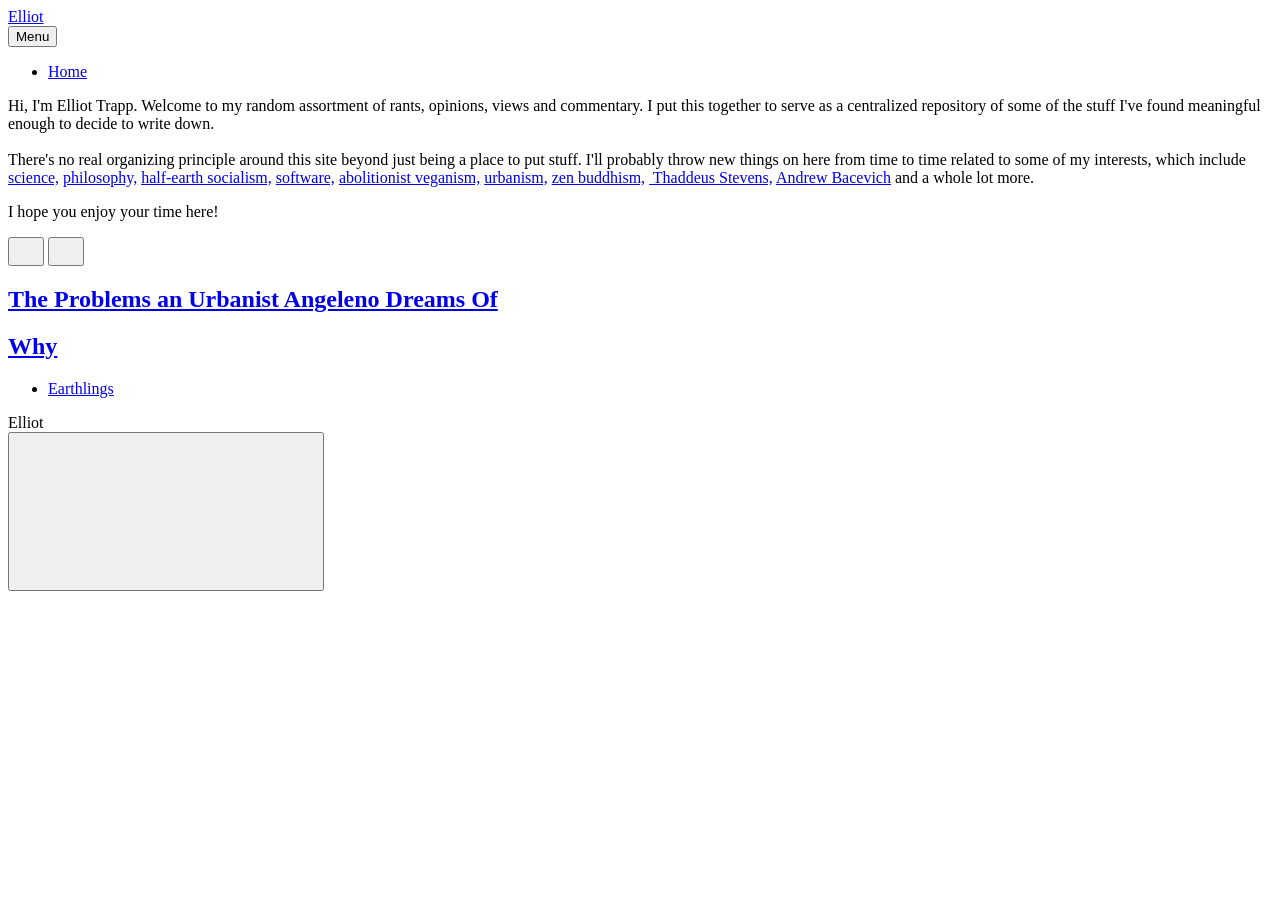
<file: index.html>
<!DOCTYPE html><html lang="en-gb"><head><meta charset="utf-8"><meta http-equiv="X-UA-Compatible" content="IE=edge"><meta name="viewport" content="width=device-width,initial-scale=1"><title>Elliot</title><meta name="generator" content="Publii Open-Source CMS for Static Site"><link rel="canonical" href="https://elliottrapp.com/"><link rel="alternate" type="application/atom+xml" href="https://elliottrapp.com/feed.xml"><link rel="alternate" type="application/json" href="https://elliottrapp.com/feed.json"><meta property="og:title" content="Elliot"><meta property="og:site_name" content="Elliot"><meta property="og:description" content=""><meta property="og:url" content="https://elliottrapp.com/"><meta property="og:type" content="website"><link rel="stylesheet" href="https://elliottrapp.com/assets/css/style.css?v=3532e13fd0b9096d454aec3a49aa703f"><script type="application/ld+json">{"@context":"http://schema.org","@type":"Organization","name":"Elliot","url":"https://elliottrapp.com/"}</script><noscript><style>img[loading] {
                    opacity: 1;
                }</style></noscript></head><body class="lines"><div class="container lines lines--right"><header class="header"><a href="https://elliottrapp.com/" class="logo">Elliot</a><nav class="navbar js-navbar"><button class="navbar__toggle js-toggle" aria-label="Menu">Menu</button><ul class="navbar__menu"><li class="active"><a href="https://elliottrapp.com/" target="_self">Home</a></li></ul></nav></header><main class="main"><div class="hero"><p>Hi, I'm Elliot Trapp. Welcome to my random assortment of rants, opinions, views and commentary. I put this together to serve as a centralized repository of some of the stuff I've found meaningful enough to decide to write down.<br><br>There's no real organizing principle around this site beyond just being a place to put stuff. I'll probably throw new things on here from time to time related to some of my interests, which include <a href="https://www.jpl.nasa.gov/">science,</a> <a href="https://beingandshowtime.com/">philosophy,</a> <a href="https://www.half.earth/">half-earth socialism,</a> <a href="https://github.com/ElliotTrapp">software,</a> <a href="https://www.abolitionistapproach.com/">abolitionist veganism,</a> <a href="https://www.youtube.com/channel/UC0intLFzLaudFG-xAvUEO-A">urbanism,</a> <a href="https://zcla.org/">zen buddhism,</a> <a href="https://en.wikipedia.org/wiki/Thaddeus_Stevens"> Thaddeus Stevens,</a> <a href="https://en.wikipedia.org/wiki/Andrew_Bacevich">Andrew Bacevich</a> and a whole lot more.</p><p>I hope you enjoy your time here!</p></div><div class="main__content"><div class="l-options"><div class="l-options__item switchers"><button class="switchers__item is-active"><svg width="20" height="20" fill="currentColor"><use xlink:href="https://elliottrapp.com/assets/svg/svg-map.svg#switcher-grid"/></svg></button> <button class="switchers__item"><svg width="20" height="20" fill="currentColor"><use xlink:href="https://elliottrapp.com/assets/svg/svg-map.svg#switcher-rows"/></svg></button></div></div><div class="l-grid l-grid--2"><article class="c-card"><div class="c-card__wrapper"><div class="c-card__content"><header><h2 class="c-card__title"><a href="https://elliottrapp.com/g.html" class="invert">The Problems an Urbanist Angeleno Dreams Of</a></h2></header><footer class="c-card__meta"></footer></div></div></article><article class="c-card"><div class="c-card__wrapper"><div class="c-card__content"><header><h2 class="c-card__title"><a href="https://elliottrapp.com/why-2.html" class="invert">Why</a></h2></header><footer class="c-card__meta"></footer></div></div></article></div></div></main><footer class="footer"><div class="footer__left"><ul class="footer__nav"><li><a href="https://www.nationearth.com/" class="invert" target="_blank">Earthlings</a></li></ul><div class="footer__copy">Elliot</div></div><button onclick="backToTopFunction()" id="backToTop" class="footer__bttop" aria-label="Back to top" title="Back to top"><svg><use xlink:href="https://elliottrapp.com/assets/svg/svg-map.svg#toparrow"/></svg></button></footer></div><script>window.publiiThemeMenuConfig = { mobileMenuMode: 'sidebar', animationSpeed: 300, submenuWidth: 'auto', doubleClickTime: 500, mobileMenuExpandableSubmenus: true, relatedContainerForOverlayMenuSelector: '.navbar', };</script><script defer="defer" src="https://elliottrapp.com/assets/js/scripts.min.js?v=8190bbfcf662a6d5bf1ad35d88ad1ec9"></script><script>function publiiDetectLoadedImages () {
         var images = document.querySelectorAll('img[loading]:not(.is-loaded)');
         for (var i = 0; i < images.length; i++) {
            if (images[i].complete) {
               images[i].classList.add('is-loaded');
               images[i].parentNode.classList.remove('is-img-loading');
            } else {
               images[i].addEventListener('load', function () {
                  this.classList.add('is-loaded');
                  this.parentNode.classList.remove('is-img-loading');
               }, false);
            }
         }
      }
      publiiDetectLoadedImages();</script></body></html>
</file>
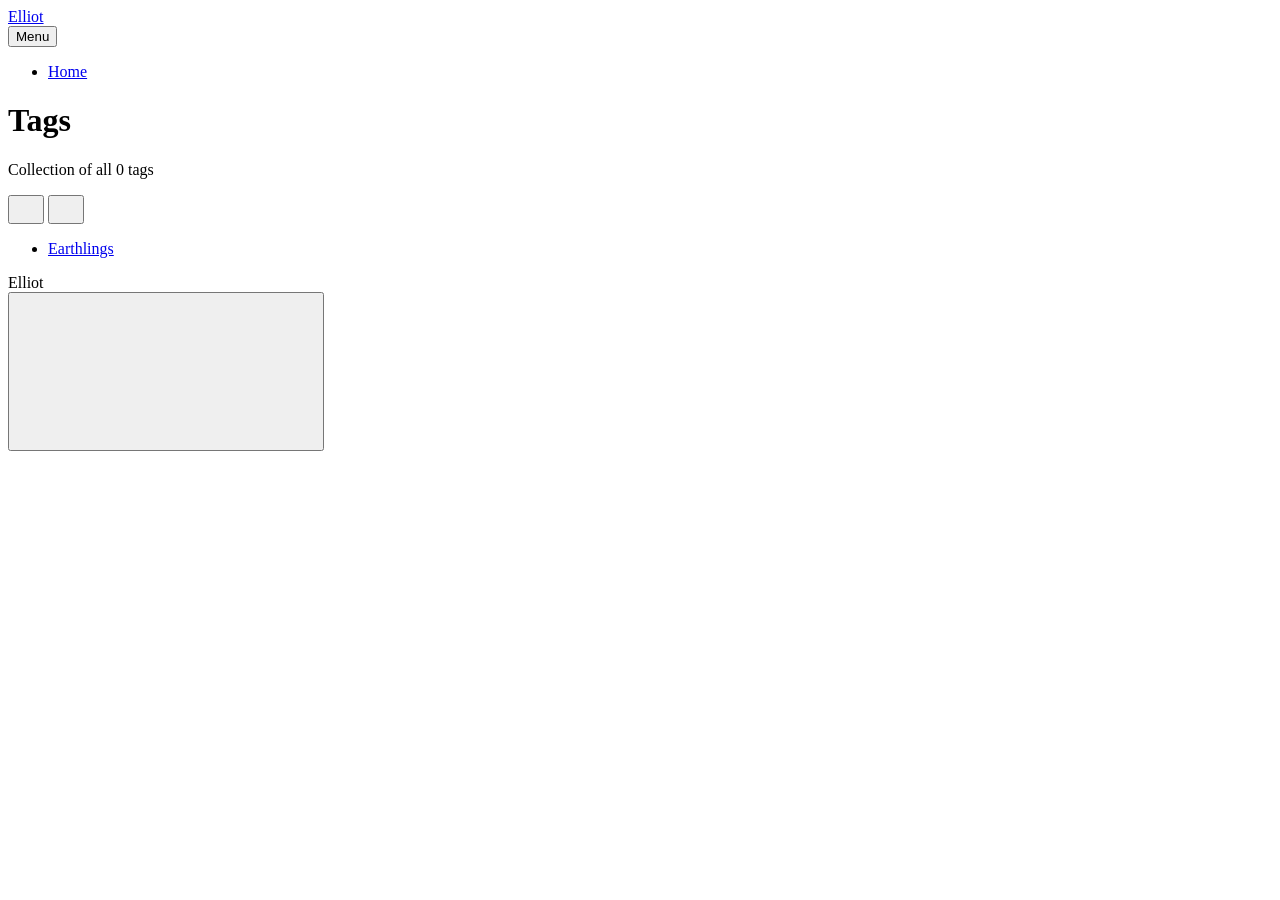
<file: tags/index.html>
<!DOCTYPE html><html lang="en-gb"><head><meta charset="utf-8"><meta http-equiv="X-UA-Compatible" content="IE=edge"><meta name="viewport" content="width=device-width,initial-scale=1"><title>All tags - Elliot</title><meta name="robots" content="noindex, follow"><meta name="generator" content="Publii Open-Source CMS for Static Site"><link rel="alternate" type="application/atom+xml" href="https://elliottrapp.com/feed.xml"><link rel="alternate" type="application/json" href="https://elliottrapp.com/feed.json"><meta property="og:title" content="Elliot"><meta property="og:site_name" content="Elliot"><meta property="og:description" content=""><meta property="og:url" content="https://elliottrapp.com/tags/"><meta property="og:type" content="website"><link rel="stylesheet" href="https://elliottrapp.com/assets/css/style.css?v=3532e13fd0b9096d454aec3a49aa703f"><script type="application/ld+json">{"@context":"http://schema.org","@type":"Organization","name":"Elliot","url":"https://elliottrapp.com/"}</script><noscript><style>img[loading] {
                    opacity: 1;
                }</style></noscript></head><body class="lines"><div class="container lines lines--right"><header class="header"><a href="https://elliottrapp.com/" class="logo">Elliot</a><nav class="navbar js-navbar"><button class="navbar__toggle js-toggle" aria-label="Menu">Menu</button><ul class="navbar__menu"><li><a href="https://elliottrapp.com/" target="_self">Home</a></li></ul></nav></header><main class="main page page--tags"><div class="hero"><h1>Tags</h1><p>Collection of all 0 tags</p></div><div class="main__content"><div class="l-options nomobile"><div class="l-options__item switchers"><button class="switchers__item is-active"><svg width="20" height="20" fill="currentColor"><use xlink:href="https://elliottrapp.com/assets/svg/svg-map.svg#switcher-grid"/></svg></button> <button class="switchers__item"><svg width="20" height="20" fill="currentColor"><use xlink:href="https://elliottrapp.com/assets/svg/svg-map.svg#switcher-rows"/></svg></button></div></div><ul class="l-grid l-grid--2"></ul></div></main><footer class="footer"><div class="footer__left"><ul class="footer__nav"><li><a href="https://www.nationearth.com/" class="invert" target="_blank">Earthlings</a></li></ul><div class="footer__copy">Elliot</div></div><button onclick="backToTopFunction()" id="backToTop" class="footer__bttop" aria-label="Back to top" title="Back to top"><svg><use xlink:href="https://elliottrapp.com/assets/svg/svg-map.svg#toparrow"/></svg></button></footer></div><script>window.publiiThemeMenuConfig = { mobileMenuMode: 'sidebar', animationSpeed: 300, submenuWidth: 'auto', doubleClickTime: 500, mobileMenuExpandableSubmenus: true, relatedContainerForOverlayMenuSelector: '.navbar', };</script><script defer="defer" src="https://elliottrapp.com/assets/js/scripts.min.js?v=8190bbfcf662a6d5bf1ad35d88ad1ec9"></script><script>function publiiDetectLoadedImages () {
         var images = document.querySelectorAll('img[loading]:not(.is-loaded)');
         for (var i = 0; i < images.length; i++) {
            if (images[i].complete) {
               images[i].classList.add('is-loaded');
               images[i].parentNode.classList.remove('is-img-loading');
            } else {
               images[i].addEventListener('load', function () {
                  this.classList.add('is-loaded');
                  this.parentNode.classList.remove('is-img-loading');
               }, false);
            }
         }
      }
      publiiDetectLoadedImages();</script></body></html>
</file>
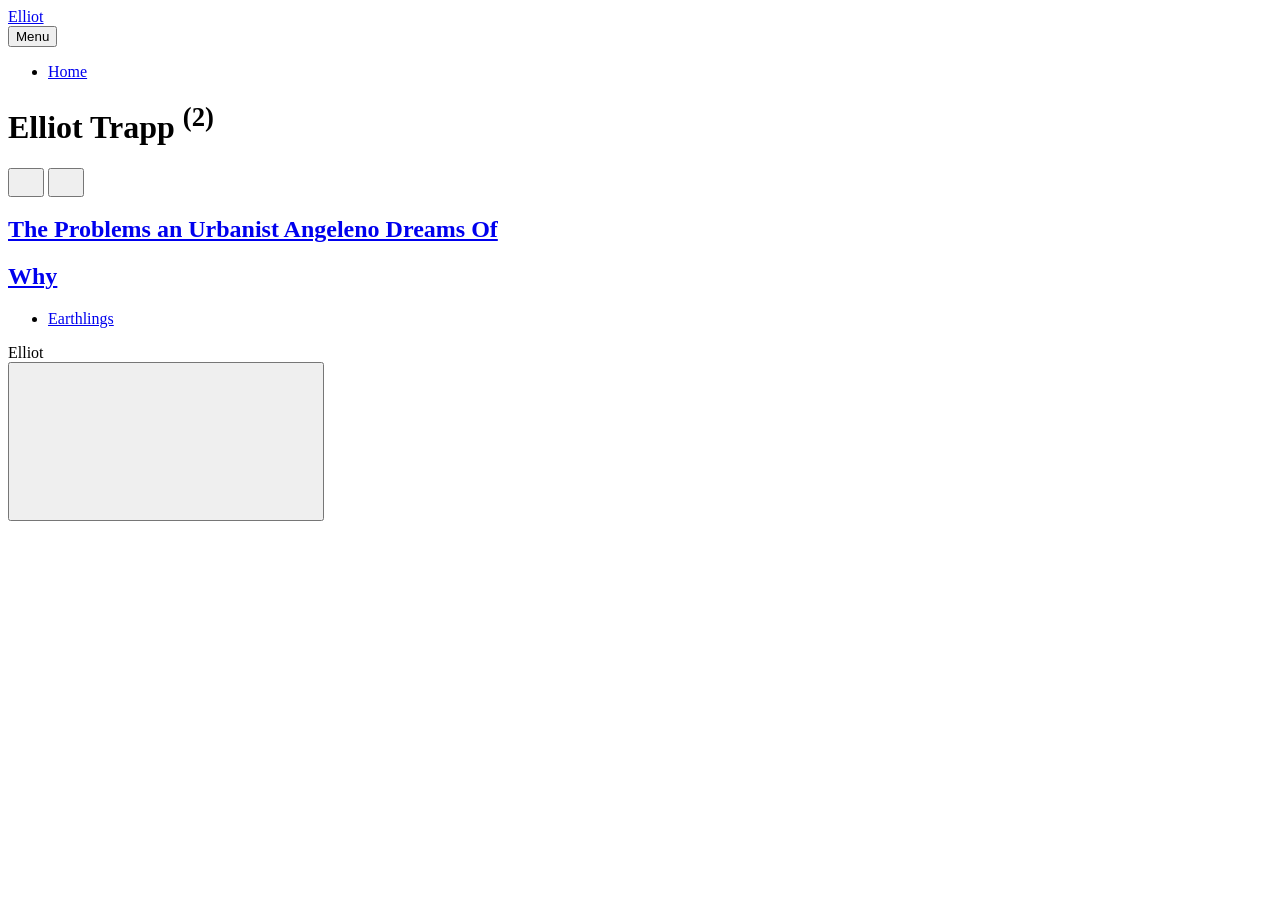
<file: authors/elliot-trapp/index.html>
<!DOCTYPE html><html lang="en-gb"><head><meta charset="utf-8"><meta http-equiv="X-UA-Compatible" content="IE=edge"><meta name="viewport" content="width=device-width,initial-scale=1"><title>Author: Elliot Trapp - Elliot</title><meta name="robots" content="noindex, follow"><meta name="generator" content="Publii Open-Source CMS for Static Site"><link rel="alternate" type="application/atom+xml" href="https://elliottrapp.com/feed.xml"><link rel="alternate" type="application/json" href="https://elliottrapp.com/feed.json"><meta property="og:title" content="Elliot Trapp"><meta property="og:site_name" content="Elliot"><meta property="og:description" content=""><meta property="og:url" content="https://elliottrapp.com/authors/elliot-trapp/"><meta property="og:type" content="website"><link rel="stylesheet" href="https://elliottrapp.com/assets/css/style.css?v=3532e13fd0b9096d454aec3a49aa703f"><script type="application/ld+json">{"@context":"http://schema.org","@type":"Organization","name":"Elliot","url":"https://elliottrapp.com/"}</script><noscript><style>img[loading] {
                    opacity: 1;
                }</style></noscript></head><body class="lines"><div class="container lines lines--right"><header class="header"><a href="https://elliottrapp.com/" class="logo">Elliot</a><nav class="navbar js-navbar"><button class="navbar__toggle js-toggle" aria-label="Menu">Menu</button><ul class="navbar__menu"><li><a href="https://elliottrapp.com/" target="_self">Home</a></li></ul></nav></header><main class="main page page--author"><div class="hero hero--centered"><h1>Elliot Trapp <sup>(2)</sup></h1></div><div class="main__content"><div class="l-options nomobile"><div class="l-options__item switchers"><button class="switchers__item is-active"><svg width="20" height="20" fill="currentColor"><use xlink:href="https://elliottrapp.com/assets/svg/svg-map.svg#switcher-grid"/></svg></button> <button class="switchers__item"><svg width="20" height="20" fill="currentColor"><use xlink:href="https://elliottrapp.com/assets/svg/svg-map.svg#switcher-rows"/></svg></button></div></div><div class="l-grid l-grid--2"><article class="c-card"><div class="c-card__wrapper"><div class="c-card__content"><header><h2 class="c-card__title"><a href="https://elliottrapp.com/g.html" class="invert">The Problems an Urbanist Angeleno Dreams Of</a></h2></header><footer class="c-card__meta"></footer></div></div></article><article class="c-card"><div class="c-card__wrapper"><div class="c-card__content"><header><h2 class="c-card__title"><a href="https://elliottrapp.com/why-2.html" class="invert">Why</a></h2></header><footer class="c-card__meta"></footer></div></div></article></div></div></main><footer class="footer"><div class="footer__left"><ul class="footer__nav"><li><a href="https://www.nationearth.com/" class="invert" target="_blank">Earthlings</a></li></ul><div class="footer__copy">Elliot</div></div><button onclick="backToTopFunction()" id="backToTop" class="footer__bttop" aria-label="Back to top" title="Back to top"><svg><use xlink:href="https://elliottrapp.com/assets/svg/svg-map.svg#toparrow"/></svg></button></footer></div><script>window.publiiThemeMenuConfig = { mobileMenuMode: 'sidebar', animationSpeed: 300, submenuWidth: 'auto', doubleClickTime: 500, mobileMenuExpandableSubmenus: true, relatedContainerForOverlayMenuSelector: '.navbar', };</script><script defer="defer" src="https://elliottrapp.com/assets/js/scripts.min.js?v=8190bbfcf662a6d5bf1ad35d88ad1ec9"></script><script>function publiiDetectLoadedImages () {
         var images = document.querySelectorAll('img[loading]:not(.is-loaded)');
         for (var i = 0; i < images.length; i++) {
            if (images[i].complete) {
               images[i].classList.add('is-loaded');
               images[i].parentNode.classList.remove('is-img-loading');
            } else {
               images[i].addEventListener('load', function () {
                  this.classList.add('is-loaded');
                  this.parentNode.classList.remove('is-img-loading');
               }, false);
            }
         }
      }
      publiiDetectLoadedImages();</script></body></html>
</file>
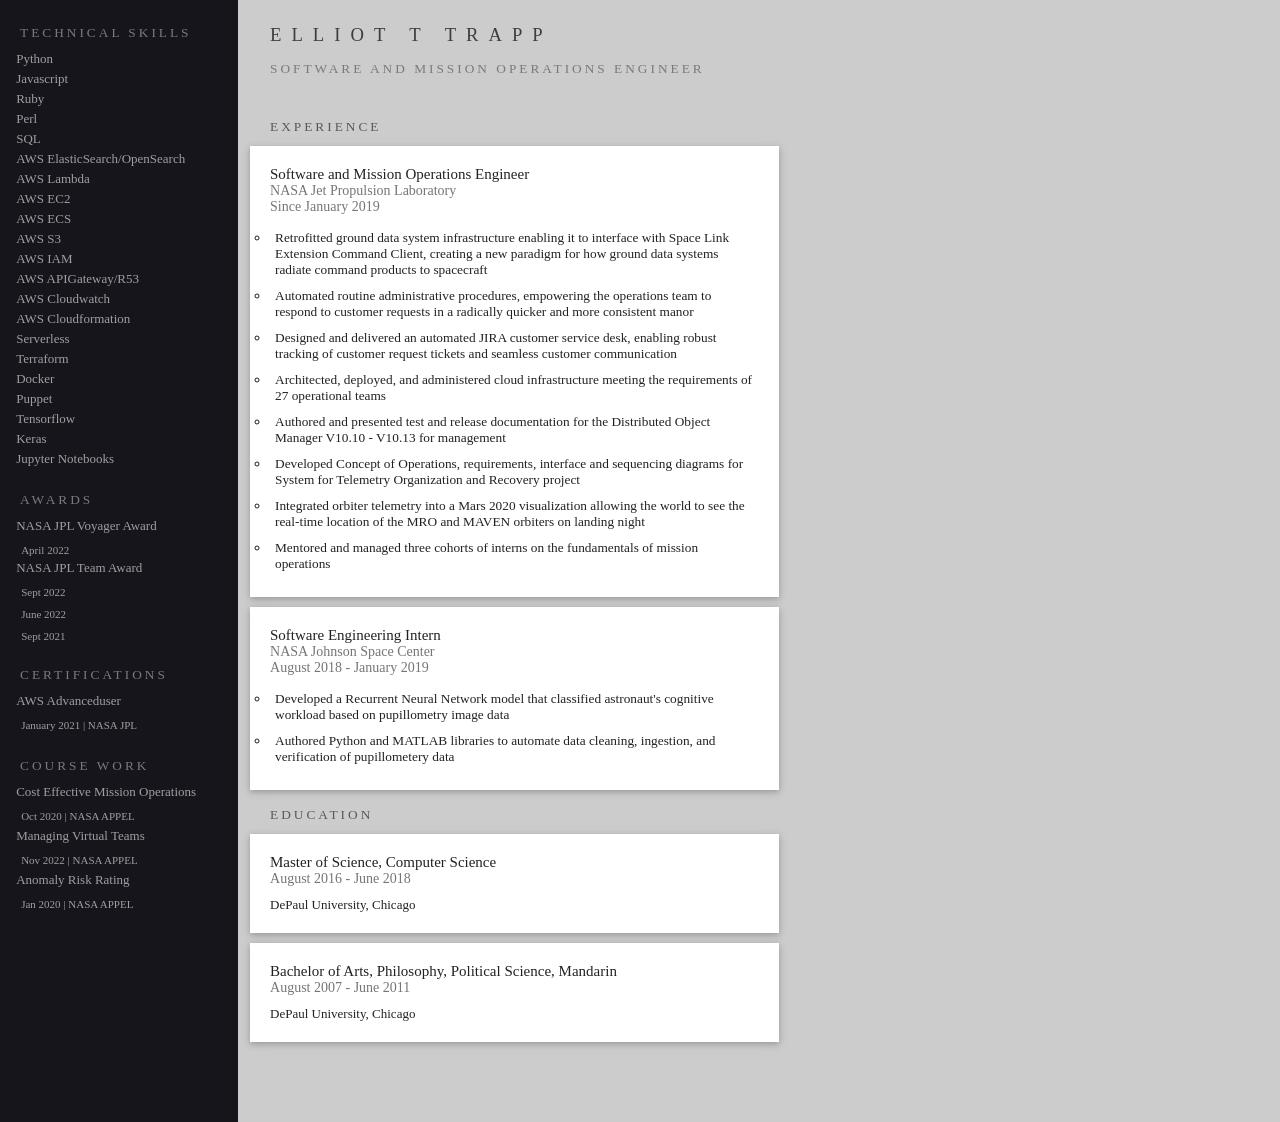
<file: media/files/anon_resume.html>
<!DOCTYPE html>
<html lang="en">
	<head>
        <title>Elliot T Trapp's resume</title>
		<link href="https://fonts.googleapis.com/icon?family=Material+Icons" rel="stylesheet">
        <link href="https://fonts.googleapis.com/css2?family=Roboto:wght@300;400;500&display=swap" rel="stylesheet">
		<link href="https://stackpath.bootstrapcdn.com/font-awesome/4.7.0/css/font-awesome.min.css" rel="stylesheet" integrity="sha384-wvfXpqpZZVQGK6TAh5PVlGOfQNHSoD2xbE+QkPxCAFlNEevoEH3Sl0sibVcOQVnN" crossorigin="anonymous">
        <style type="text/css">* {
    margin: 0;
    padding: 0;
    font-size: 10pt;
    -webkit-print-color-adjust: exact;
}

body {
    background-color: #ccc;
}

a {
    text-decoration: none;
}

h2 {
    line-height: 37pt;
    font-size: 22pt;
    font-weight: 500;
    margin: 0;
}

.title {
    right: 25px;
    padding-left: 20px;
    padding-top: 10px;
    bottom: 25px;
    display: block;
    width: 90%;
}

.title h2 {
    font-size: 1.4em;
    line-height: 37pt;
    font-weight: 400;
    text-transform: uppercase;
    letter-spacing: 10px;
    margin-top: 0;
    padding-top: 0;
    color: rgba(0,0,0,.7);
}

.title div {
    font-size: 10pt;
    line-height: 15pt;
    font-weight: 400;
    text-transform: uppercase;
    color: rgba(63,61,60,.71);
    display: block;
    letter-spacing: 3px;
    padding: 0;
    opacity: .8;
}

.right-col .summary {
    display: block;
    margin-top: 8px;
    font-weight: 375;
    font-size: 16px;
    color: rgba(0,0,0,.541176);
}

.page-wrap {
    width: 21cm;
    height: 29.68cm;
    display: block;
    background-color: #ccc;
}

.fa {
    font-size: 16pt;
}

.left-col {
    width: 30%;
    height: 100%;
    float: left;
    background-color: #16151c;
    color: hsla(0,0%,100%,.59);
    text-align: left;
}

.tags {
    padding-bottom: 5px;
    margin: 10px 0 -5px 5px;
}

.awarddate{
    padding-bottom: 5px;
    margin: 10px 0 -5px 5px;
    font-size: 11px;
}

.date {
    padding-bottom: 7px;
    margin: 10px 0 -5px 5px;
    font-size: 11px;
}

.right-col {
    width: 68.5%;
    height: 100%;
    float: right;
}

.section-headline {
    text-transform: uppercase;
    font-weight: 500;
    letter-spacing: 3px;
    font-size: 10pt;
    opacity: .8;
    margin-left: 20px;
    margin-top: 12px;
    margin-bottom: 6px;
    color: #3f3d3c;
}

.right-col .block {
    width: 90%;
    position: relative;
    background-color: #fff;
    padding: 20px;
    margin-top: 5px;
    margin-bottom: 5px;
    display: inline-block;
    box-shadow: 0 2px 5px 0 rgba(0,0,0,.16), 0 2px 10px 0 rgba(0,0,0,.12);
}

.right-col .experience {
    margin-top: 40px;
}

.right-col .block .headline {
    font-weight: 300;
    display: block;
    font-size: 15px;
    color: rgba(0,0,0,.870588);
}

.right-col .block .subheadline,
.right-col .block .tags,
.right-col .block .subheadline a {
    color: rgba(0,0,0,.541176);
    display: block;
    font-size: 14px;
    font-weight: 300;
}

p {
    margin-top: 0;
    margin-bottom: 25px;
    font-family: Roboto,sans-serif;
    font-weight: 300;
    font-size: 10pt;
    line-height: 17pt;
}


.right-col .block .content {
    font-size: 13px;
    color: rgba(0,0,0,.870588);
    margin-bottom: 0;
    padding-top: 10px;
}

.left-col .section-headline {
    color: hsla(0,0%,100%,.54);
}

.left-col .item {
    width: 100%;
    margin-top: 13px;
    float: left;
}

.left-col .item .icon {
    width: 20%;
    float: left;
}

.material-icons {
    font-family: Material Icons, sans-serif;
    font-weight: 400;
    font-style: normal;
    font-size: 24px;
    display: inline-block;
    line-height: 1;
    text-transform: none;
    letter-spacing: normal;
    word-wrap: normal;
    white-space: nowrap;
    direction: ltr;
    -webkit-font-smoothing: antialiased;
    text-rendering: optimizeLegibility;
    -moz-osx-font-smoothing: grayscale;
    font-feature-settings: "liga";
}

.left-col .item ..material-icons {
    width:20%;
    text-align: center;
    margin-left: -10px;
    font-family: Material Icons, sans-serif;
}

.left-col .item .fa,
.left-col .item .material-icons {
    display: inherit;
    text-align: center;
}

.left-col .item .content {
    float: right;
    width: 69%;
    padding-right: 10%;
    padding-top: 0;
    display: block;
    font-size: 15px;
    font-weight: 300;
}

.left-col .item .content a {
    color: inherit;
}

.left-col .item span {
    font-weight: 300;
}


.left-col .item .skill {
    clear: both;
    width: 97%;
    padding-top: 4px;
    padding-bottom: 4px;
}

.left-col .item .skill .right {
    float: right;
    width: 93%;
}

.left-col .item .skill .right .progress {
    float: left;
    position: relative;
    height: 2px;
    display: block;
    width: 95%;
    background-color: hsla(0,0%,100%,.19);
    border-radius: 2px;
    overflow: visible;
    margin: .5rem 0 10px;
}

.left-col .item .skill span {
    font-size: 13px;
}

.left-col .item .skill .right .progress .determinate {
    background-color: #78909c;
    position: absolute;
    top: 0;
    bottom: 0;
}

.left-col .item .fa {
    display: inherit;
    text-align: center;
}

.left-col .item .skill .right .progress .determinate .fa {
    font-size: 13px;
    position: absolute;
    top: -4px;
    right: -2px;
    margin-left: 50%;
    color: #fff;
}</style>
	</head>
	<body>
        <div class="page-wrap">
			<div class="left-col">
                
                <div class="item">
                    <div class="section-headline">Technical Skills</div>
                    
                    <div class="skill">
                        <div class="right">
                            <span>Python</span>
                        </div>
                    </div>
                    
                    <div class="skill">
                        <div class="right">
                            <span>Javascript</span>
                        </div>
                    </div>
                    
                    <div class="skill">
                        <div class="right">
                            <span>Ruby</span>
                        </div>
                    </div>
                    
                    <div class="skill">
                        <div class="right">
                            <span>Perl</span>
                        </div>
                    </div>
                    
                    <div class="skill">
                        <div class="right">
                            <span>SQL</span>
                        </div>
                    </div>
                    
                    <div class="skill">
                        <div class="right">
                            <span>AWS ElasticSearch/OpenSearch</span>
                        </div>
                    </div>
                    
                    <div class="skill">
                        <div class="right">
                            <span>AWS Lambda</span>
                        </div>
                    </div>
                    
                    <div class="skill">
                        <div class="right">
                            <span>AWS EC2</span>
                        </div>
                    </div>
                    
                    <div class="skill">
                        <div class="right">
                            <span>AWS ECS</span>
                        </div>
                    </div>
                    
                    <div class="skill">
                        <div class="right">
                            <span>AWS S3</span>
                        </div>
                    </div>
                    
                    <div class="skill">
                        <div class="right">
                            <span>AWS IAM</span>
                        </div>
                    </div>
                    
                    <div class="skill">
                        <div class="right">
                            <span>AWS APIGateway/R53</span>
                        </div>
                    </div>
                    
                    <div class="skill">
                        <div class="right">
                            <span>AWS Cloudwatch</span>
                        </div>
                    </div>
                    
                    <div class="skill">
                        <div class="right">
                            <span>AWS Cloudformation</span>
                        </div>
                    </div>
                    
                    <div class="skill">
                        <div class="right">
                            <span>Serverless</span>
                        </div>
                    </div>
                    
                    <div class="skill">
                        <div class="right">
                            <span>Terraform</span>
                        </div>
                    </div>
                    
                    <div class="skill">
                        <div class="right">
                            <span>Docker</span>
                        </div>
                    </div>
                    
                    <div class="skill">
                        <div class="right">
                            <span>Puppet</span>
                        </div>
                    </div>
                    
                    <div class="skill">
                        <div class="right">
                            <span>Tensorflow</span>
                        </div>
                    </div>
                    
                    <div class="skill">
                        <div class="right">
                            <span>Keras</span>
                        </div>
                    </div>
                    
                    <div class="skill">
                        <div class="right">
                            <span>Jupyter Notebooks</span>
                        </div>
                    </div>
                    
               </div>
				
               <div class="item">
                    <div class="section-headline">Awards</div>
                    
                    <div class="skill">
                        <div class="right">
                            <span>NASA JPL Voyager Award</span>
				
                    
                    <div class="awarddate">
                            April 2022
                    </div>
                    
				
                        </div>
                    </div>
                    
                    <div class="skill">
                        <div class="right">
                            <span>NASA JPL Team Award</span>
				
                    
                    <div class="awarddate">
                            Sept 2022
                    </div>
                    
                    <div class="awarddate">
                            June 2022
                    </div>
                    
                    <div class="awarddate">
                            Sept 2021
                    </div>
                    
				
                        </div>
                    </div>
                    
				
                </div>
				
               <div class="item">
                    <div class="section-headline">Certifications</div>
                    
                    <div class="skill">
                        <div class="right">
                            <span>AWS Advanceduser</span>
                    <div class="date">
                            January 2021 | NASA JPL
                        </div>
                    </div>
                    </div>
                    
                </div>
				
				
               <div class="item">
                    <div class="section-headline">Course Work</div>
                    
                    <div class="skill">
                        <div class="right">
                            <span>Cost Effective Mission Operations</span>
                    <div class="date">
                        Oct 2020 | NASA APPEL
                    </div>
                    </div>
                    </div>
                    
                    <div class="skill">
                        <div class="right">
                            <span>Managing Virtual Teams</span>
                    <div class="date">
                        Nov 2022 | NASA APPEL
                    </div>
                    </div>
                    </div>
                    
                    <div class="skill">
                        <div class="right">
                            <span>Anomaly Risk Rating</span>
                    <div class="date">
                        Jan 2020 | NASA APPEL
                    </div>
                    </div>
                    </div>
                    
                    </div>
				
                </div>
			<div class="right-col">
				<div class="title">
					<h2>Elliot T Trapp</h2>
					<div class="job">Software and Mission Operations Engineer</div>
					<span class="summary"></span>
				</div>
                <div class="section-headline experience">Experience</div>
                
                <div class="block">
                    <h3 class="headline">Software and Mission Operations Engineer</h3>
                    <div class="subheadline">
                        NASA Jet Propulsion Laboratory</br>
                        
                            Since January 2019
                        
                    </div>
                        <div class="content">
                    <ul style="list-style:circle;">
                    
                    <li style="padding:5px">Retrofitted ground data system infrastructure enabling it to interface with Space Link Extension Command Client, creating a new paradigm for how ground data systems radiate command products to spacecraft</li>    
                    
                    <li style="padding:5px">Automated routine administrative procedures, empowering the operations team to respond to customer requests in a radically quicker and more consistent manor</li>    
                    
                    <li style="padding:5px">Designed and delivered an automated JIRA customer service desk, enabling robust tracking of customer request tickets and seamless customer communication</li>    
                    
                    <li style="padding:5px">Architected, deployed, and administered cloud infrastructure meeting the requirements of 27 operational teams</li>    
                    
                    <li style="padding:5px">Authored and presented test and release documentation for the Distributed Object Manager V10.10 - V10.13 for management</li>    
                    
                    <li style="padding:5px">Developed Concept of Operations, requirements, interface and sequencing diagrams for System for Telemetry Organization and Recovery project</li>    
                    
                    <li style="padding:5px">Integrated orbiter telemetry into a Mars 2020 visualization allowing the world to see the real-time location of the MRO and MAVEN orbiters on landing night</li>    
                    
                    <li style="padding:5px">Mentored and managed three cohorts of interns on the fundamentals of mission operations</li>    
                    
                    </ul> </div>
                    
                </div>
                
                <div class="block">
                    <h3 class="headline">Software Engineering Intern</h3>
                    <div class="subheadline">
                        NASA Johnson Space Center</br>
                        
                            August 2018 - January 2019
                        
                    </div>
                        <div class="content">
                    <ul style="list-style:circle;">
                    
                    <li style="padding:5px">Developed a Recurrent Neural Network model that classified astronaut's cognitive workload based on pupillometry image data</li>    
                    
                    <li style="padding:5px">Authored Python and MATLAB libraries to automate data cleaning, ingestion, and verification of pupillometery data</li>    
                    
                    </ul> </div>
                    
                </div>
                
                <div class=section-headline>Education</div>
                
                <div class="block">
                    <h3 class="headline">Master of Science, Computer Science</h3>
                    <div class="subheadline">
                    August 2016 - June 2018
                    </div>
                    <div class="content">
                    DePaul University, Chicago
                    </div>
                </div>
                
                <div class="block">
                    <h3 class="headline">Bachelor of Arts, Philosophy, Political Science, Mandarin</h3>
                    <div class="subheadline">
                    August 2007 - June 2011
                    </div>
                    <div class="content">
                    DePaul University, Chicago
                    </div>
                </div>
                
				
			</div>
            </div>
	</body>
</html>
</file>
